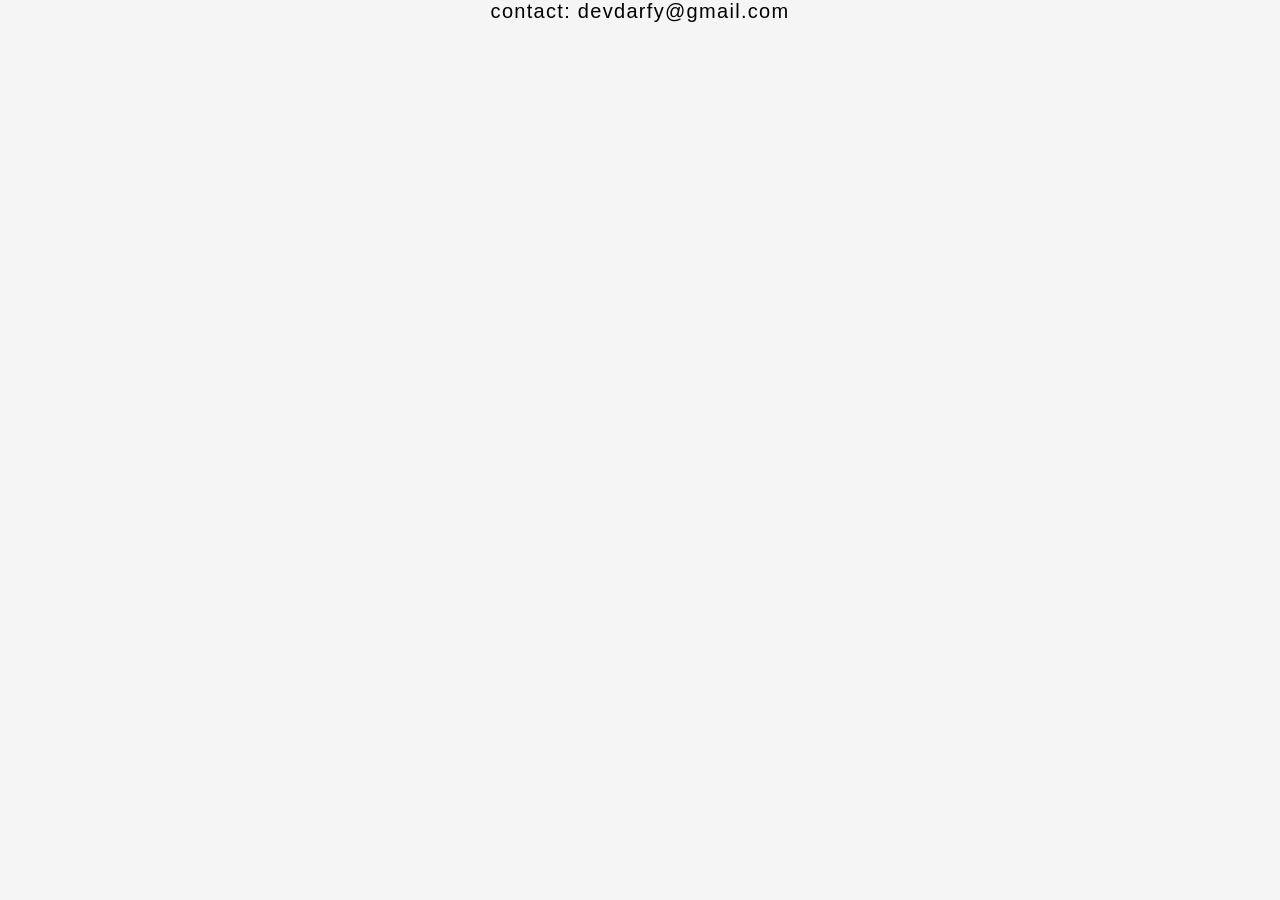
<file: index.html>
<!DOCTYPE html>
<html lang="en">

<head>
  <meta name="author" content="VolkanGünay" />
  <meta charset="UTF-8" />
  <link rel="icon" href="icon.jpg" />
  <meta name="description" content="Personal Website, Blogs and others." />
  <meta name="keywords" content="HTML, CSS, Javascript, VueJS, NuxtJS,  Web Development, Personal Website, Blog" />
  <meta name="viewport" content="width=device-width, initial-scale=1.0" />
  <title>About</title>
  <link rel="stylesheet" href="css/about.css" />
  <link href="https://fonts.googleapis.com/css2?family=Roboto:ital,wght@0,100;1,400&display=swap" rel="stylesheet" />
</head>

<body>
  <div>
    contact: devdarfy@gmail.com
  </div>
<!--   <div class="main">
    <header class="header">
      <h1 class="header--title">
        VolkanGünay
        <div>{ Frontend Developer }</div>
      </h1>
    </header>

    <div class="coverLetter">
      <p class="coverLetter--content">
        Hi! I am a software developer pursuing my dreams at twenty-two years
        old. I have three years of professional experience in web development. I love
        keeping my knowledge and skills up-to-date on new software
        technologies. I perceive software not as a job but as a hobby that I
        enjoy, which improves me a lot. I have been learning programming
        languages since I was sixteen years old. Currently, I mainly develop
        frontend, but I have a dream of becoming a Fullstack developer in the
        future. Moreover, I am interested in learning and research, but at the
        same time I am not afraid of taking risks and making mistakes.
      </p>
    </div>

    <div class="socials">
      <a href="https://github.com/volkangunay" target="_blank">
        <span class="github">Github</span>
      </a>
      <a href="https://twitter.com/volkangunay_" target="_blank">
        <span class="twitter">Twitter</span>
      </a>
      <a href=" https://www.instagram.com/volkangunay_/?hl=tr" target="_blank">
        <span class="instagram">Instagram</span>
      </a>
      <a href="https://www.linkedin.com/in/volkan-gunay-0b0211170/" target="_blank">
        <span class="linkedin">Linkedin</span>
      </a>
    </div>

    <div class="techStack">
      <h2 class="techStack--title">Tech Stack:</h2>

      <div class="techStack--languages">
        <span class="techStack--languageBox">Html5</span>
        <span class="techStack--languageBox">Css3</span>
        <span class="techStack--languageBox">Scss</span>
        <span class="techStack--languageBox">Bootstrap</span>
        <span class="techStack--languageBox">Tailwind</span>
        <span class="techStack--languageBox">Javascript</span>
        <span class="techStack--languageBox">Gulp</span>
        <span class="techStack--languageBox">Nunjucks</span>
        <span class="techStack--languageBox">Storybook</span>
        <span class="techStack--languageBox">Vue2 / Vue3</span>
        <span class="techStack--languageBox">Nuxt</span>
        <span class="techStack--languageBox">Ionic</span>
        <span class="techStack--languageBox">Git</span>
        <span class="techStack--languageBox">Strapi</span>
        <span class="techStack--languageBox">Graphql</span>
      </div>
    </div>

    <div class="experiences">
      <h2 class="experiences--title">Work Experience:</h2>

      <div class="experiences--section">
        <h4 class="experiences--section__title">
          Frontend Developer at
          <a href="https://meetinghand.com/" target="_blank">
            <b>MeetingHand</b>
          </a>
        </h4>
        <span class="experiences--section__date">
          (February 2020 - October 2020)
        </span>
        <ul class="experiences--section__summary">
          <li>
            Mobile application development with Ionic (I worked on the
            frontend structure of 2 different mobile applications)
          </li>
          <br>
          <li>
            Creating a Fullstack website project with NuxtJS (I switched an
            existing system from scratch during this process.)
          </li>
          <br>
          <li>
            Creating a Landing Page (I converted the designs prepared by the
            designers to the code)
          </li>
        </ul>
      </div>

      <div class="experiences--section">
        <h4 class="experiences--section__title">
          Frontend Developer at
          <a href="https://sophietech.com/" target="_blank">
            <b>SophieTech</b>
          </a>
        </h4>
        <span class="experiences--section__date">
          (October 2020 - April 2021)
        </span>
        <ul class="experiences--section__summary">
          <li>We developed the e-commerce structure created with customizable components in Vue and Nuxt.</li> <br>
          <li>For a large Student Information System, I wrote the required contracts on the back-end and the
            corresponding front-end interfaces
            with AngularJS.</li> <br>
          <li>I created back-end structures and front-end interfaces for our new e-commerce customers via Strapi.</li>
        </ul>
        </span>
      </div>

      <div class="experiences--section">
        <h4 class="experiences--section__title">
          Frontend Developer at
          <a href="https://www.deepcase.com.tr/" target="_blank">
            <b>Deepcase</b>
          </a>
        </h4>
        <span class="experiences--section__date">
          (April 2021 - September 2021)
        </span>
        <span class="experiences--section__summary">
          <p>Due to confidentiality, I cannot provide information.</p>
        </span>
      </div>

      <div class="experiences--section">
        <h4 class="experiences--section__title">
          Frontend Developer at
          <a href="http://nutimacode.com/" target="_blank">
            <b>Nutimacode</b>
          </a>
        </h4>
        <span class="experiences--section__date">
          (September 2021 - still working)
        </span>
        <span class="experiences--section__summary"></span>
      </div>
    </div>

    <div class="volunteer">
      <h2 class="volunteer--title">Volunteer Experience:</h2>
      <div class="volunteer--section">
        <h4>
          Community Manager at
          <b>Baskent University Computer Community</b>
        </h4>
        <h4>
          <span class="volunteer--section__date">April 2020 - February 2021</span>
        </h4>
      </div>
      <div class="volunteer--section">
        <h4>
          Community Development Volunteer at
          <b>Google Developer Student Club</b>
        </h4>
        <h4>
          <span class="volunteer--section__date">(November 2019 - May 2020)</span>
        </h4>
      </div>
    </div>

    <div class="education">
      <h2 class="education--title">Education:</h2>
      <div class="education--section">
        <h4>
          Baskent University
          <br />
          Associate's degree, Computer Programming
        </h4>
        <h4>
          <span class="education--section__date">2019 - 2022</span>
        </h4>
      </div>
      <div class="education--section">
        <h4>
          Türk Telekom Vocational and Technical Anatolian High School
          <br />
          Computer Science
        </h4>
        <h4>
          <span class="education--section__date">(2014 - 2018)</span>
        </h4>
      </div>
    </div>

    <div class="organizations">
      <h2 class="organizations--title">Organizations:</h2>
      <div class="organizations--section">
        <h4>
          Hello World: Roadmap Of A Developer
          <br />
          Speaker & Community Organizer
        </h4>
        <h4>
          <span class="organizations--section__date">(2019)</span>
        </h4>
      </div>
      <div class="organizations--section">
        <h4>
          CodeCamp: React & Flutter
          <br />
          Community Organizer
        </h4>
        <h4>
          <span class="organizations--section__date">(2019)</span>
        </h4>
      </div>

      <div class="organizations--section">
        <h4>
          Software: the Good, the Bad and the Ugly
          <br />
          Community Organizer
        </h4>
        <h4>
          <span class="organizations--section__date">(2019)</span>
        </h4>
      </div>

      <div class="organizations--section">
        <h4>
          Cyber Security & Career Steps
          <br />
          Community Organizer
        </h4>
        <h4>
          <span class="organizations--section__date">(2020)</span>
        </h4>
      </div>
    </div>

    <div class="contact">
      <h2 class="contact--title">Contact:</h2>

      <h4>
        devdarfy
        <span>at</span>
        gmail
        <span>dot</span>
        com
      </h4>
    </div>
  </div> -->
</body>

</html>
</file>
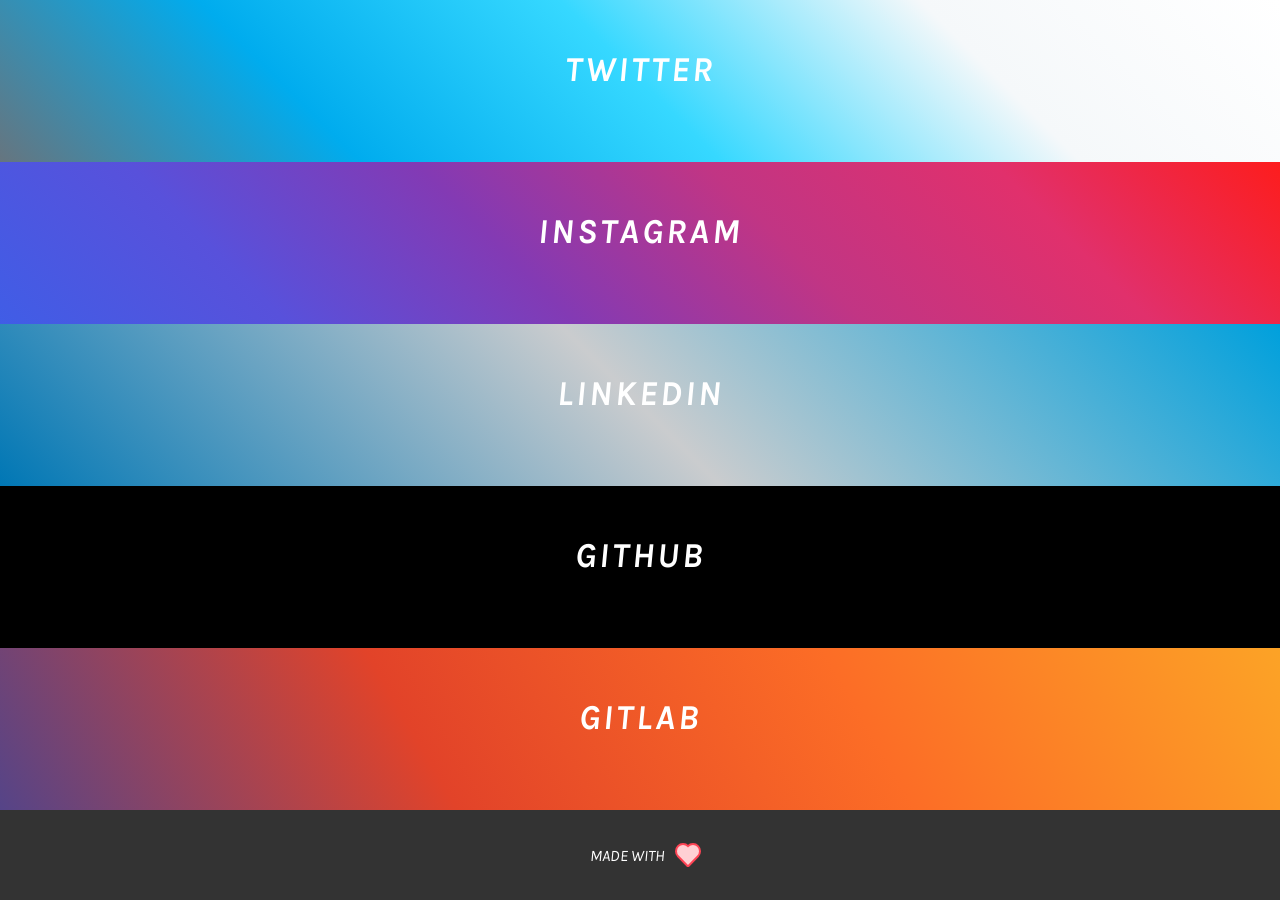
<file: social/index.html>
<html>
  <head>
    <title>VolkanGünay Kişisel Websitesi</title>
    <meta name="author" content="VolkanGünay" />
    <meta charset="UTF-8" />
    <meta name="viewport" content="width=device-width, initial-scale=1.0" />
    <meta name="description" content="Personal Website, Blogs and others.">
    <meta name="keywords" content="HTML, CSS, JavaScript, VueJS, NuxtJS, Web Development, Personal Website">
    <link rel="icon" href="../icon.jpg" />
    <link
      href="https://fonts.googleapis.com/css2?family=Karla:ital,wght@1,700&display=swap"
      rel="stylesheet"
    />
    <link rel="stylesheet" href="../css/main.css" />
  </head>
  <body>

    <div id="social-media">
      <a href="https://twitter.com/volkangunay_" target="_blank">
        <div class="twitter">
          <span>TWITTER</span>
        </div>
      </a>
      <a href="https://www.instagram.com/volkangunay_/" target="_blank">
        <div class="instagram"><span>INSTAGRAM</span></div>
      </a>

      <a
        href="https://www.linkedin.com/in/volkan-gunay-0b0211170/"
        target="_blank"
      >
        <div class="linkedin"><span>LINKEDIN</span></div>
      </a>
      <a href="https://github.com/volkangunay" target="_blank">
        <div class="github"><span>GITHUB</span></div>
      </a>
      <a href="https://gitlab.com/volkangunay" target="_blank">
        <div class="gitlab"><span>GITLAB</span></div>
      </a>
    </div>
    <footer class="love">
      <i>MADE WITH</i>
      <svg xmlns="http://www.w3.org/2000/svg" width="26" height="24">
        <path
          class="heart"
          fill="#FFD0D4"
          fill-rule="evenodd"
          stroke="#F45"
          stroke-width="2"
          d="M12.276 22.698l-9.25-9.491c-.037-.038-.07-.079-.1-.121C1.683 11.751 1 10.007 1 8.156 1 4.21 4.14 1 8 1c1.904 0 3.695.785 5 2.15C14.305 1.785 16.096 1 18 1c3.86 0 7 3.21 7 7.156 0 1.907-.725 3.701-2.041 5.052l-9.25 9.49c-.188.193-.447.302-.716.302-.27 0-.528-.109-.717-.302z"
        />
        <style>
          .heart {
            animation-name: beating;
            animation-duration: 1.5s;
            animation-iteration-count: infinite;
            transform-origin: 50% 50%;
          }
          @keyframes beating {
            0% {
              transform: scale(0.9);
            }
            10% {
              transform: scale(1);
            }
            20% {
              transform: scale(0.9);
            }
            30% {
              transform: scale(1);
            }
            100% {
              transform: scale(0.8);
            }
          }
        </style>
      </svg>
    </footer>
  </body>
</html>
</file>
<file: css/about.css>
body {
    margin: 0px;
    scroll-behavior: smooth;
    box-sizing: border-box;

    font-size: 20px;
    letter-spacing: 1.3px;
    font-family: sans-serif;

    display: flex;
    justify-content: center;
    background-color: #f5f5f5;
}
h1,
h2,
h3,
h4,
h5,
h6 {
    font-weight: normal;
}
* [class*="--title"] {
    text-align: center;
    font-size: 40px;
}

.main {
    max-width: 900px;
    background-color: white;
    padding-inline: 20px;
    border-left: 1px dashed black;
    border-right: 1px dashed black;
}
.header .header--title {
    padding-bottom: 6px;
    text-align: center;
}

.socials {
    display: flex;
    justify-content: center;
    flex-wrap: wrap;
}
.socials a {
    text-decoration: none;
    margin-top: 20px;
    font-weight: bolder;
    margin-right: 20px;
    transition: 0.4s ease-in-out;
    -webkit-transition: 0.4s ease-in-out;
}
.socials a span[class="twitter"] {
    border: 1px solid #00acee;
    color: #00acee;
    border-radius: 5px;
    transition: 0.4s ease-in-out;
    -webkit-transition: 0.4s ease-in-out;
    padding: 5px;
    border: 2px solid #00acee;
}
.socials a span[class="twitter"]:hover {
    background-color: #00acee;
    color: white;
    border-radius: 5px;
    transition: 0.4s ease-in-out;
    -webkit-transition: 0.4s ease-in-out;
    padding: 5px;
}
.socials a span[class="instagram"] {
    border: 1px solid #e1306c;
    color: #e1306c;
    border-radius: 5px;
    transition: 0.4s ease-in-out;
    -webkit-transition: 0.4s ease-in-out;
    padding: 5px;
    border: 2px solid #e1306c;
}
.socials a span[class="instagram"]:hover {
    background-color: #e1306c;
    color: white;
    border-radius: 5px;
    transition: 0.4s ease-in-out;
    -webkit-transition: 0.4s ease-in-out;
    padding: 5px;
}
.socials a span[class="github"] {
    border: 1px solid black;
    color: black;
    border-radius: 5px;
    transition: 0.4s ease-in-out;
    -webkit-transition: 0.4s ease-in-out;
    padding: 5px;
    border: 2px solid black;
}
.socials a span[class="github"]:hover {
    background-color: black;
    color: white;
    border-radius: 5px;
    transition: 0.4s ease-in-out;
    -webkit-transition: 0.4s ease-in-out;
    padding: 5px;
}
.socials a span[class="linkedin"] {
    border: 1px solid #0178a3;
    color: #0178a3;
    border-radius: 5px;
    transition: 0.4s ease-in-out;
    -webkit-transition: 0.4s ease-in-out;
    padding: 5px;
    border: 2px solid #0178a3;
}
.socials a span[class="linkedin"]:hover {
    background-color: #0178a3;
    color: white;
    border-radius: 5px;
    transition: 0.4s ease-in-out;
    -webkit-transition: 0.4s ease-in-out;
    padding: 5px;
}
.techStack--languages {
    line-height: 3.5rem;
}
.techStack .techStack--languageBox {
    background-color: #e8e8e8;
    border-radius: 2px;
    padding: 7px;
    transition: 0.3s ease-in-out;
    -webkit-transition: 0.3s ease-in-out;
    border: 1px solid #a1a1a1;
}
.techStack .techStack--languageBox:hover {
    background-color: #a1a1a1;
    transition: 0.3s ease-in-out;
    -webkit-transition: 0.3s ease-in-out;
    color: white;
    cursor: pointer;
}
.experiences a {
    border-bottom: 3px solid black;
    text-decoration: none;
    color: black;
    transition: 0.2s ease-in-out;
    -webkit-transition: 0.2s ease-in-out;
}
.experiences a:hover {
    text-decoration: none;
    color: rgb(255, 85, 85);
    transition: 0.2s ease-in-out;
    -webkit-transition: 0.2s ease-in-out;
    border-bottom: 3px solid rgb(255, 85, 85);
}
.experiences--section {
    border-bottom: 1px dotted black;
}
.experiences--section:last-child {
    padding-bottom: 30px;
}
.experiences--section__summary {
    padding: 15px;
    margin-block-end: 0;
}
.experiences--section__summary li {
    list-style-type: disclosure-closed;
}
.volunteer--section {
    border-bottom: 1px dotted black;
}
.organizations--section {
    border-bottom: 1px dotted black;
}

.education--section {
    border-bottom: 1px dotted black;
}
.contact {
    text-align: center;
    padding-bottom: 5rem;
    padding-top: 5rem;
}
.contact h4 span {
    background-color: #e8e8e8;
    padding: 3px;
}
</file>
<file: css/main.css>
body {
  margin: 0px;
  scroll-behavior: smooth;
  font-family: "Karla", sans-serif;
  box-sizing: border-box;
}
a {
}
/* -- Social-Media -- */

#social-media {
  height: 90%;
  letter-spacing: 3px;
}

#social-media div {
  text-align: center;
  height: calc(100% / 5);
}
#social-media a {
  text-decoration: none;
}
#social-media a div span {
  color: white;
  font-size: 35px;
  font-weight: bolder;
  font-style: italic;
  position: relative;
  top: 30%;
}
#social-media div[class="twitter"] {
  background: linear-gradient(45deg, #66757f, #00acee, #36d8ff, #f5f8fa, #ffffff);
}
#social-media div[class="gitlab"] {
  background: linear-gradient(-120deg, #fca326, #fc6d26, #e24329, #554488);
}
#social-media div[class="instagram"] {
  background: linear-gradient(45deg, #405de6, #5851db, #833ab4, #c13584, #e1306c, #fd1d1d);
}
#social-media div[class="linkedin"] {
  background: linear-gradient(45deg, #0077b5, #caccce, #00a0dc);
}
#social-media div[class="github"] {
  background-color: black;
}

/* -- Footer -- */

footer {
  text-align: center;
  background-color: #333;
  color: white;
  height: 10%;
}
footer i {
  margin-left: 20px !important;
}
.love {
  -webkit-box-orient: horizontal;
  -ms-flex-direction: row;
  flex-direction: row;
  -webkit-box-pack: center;
  -ms-flex-pack: center;
  justify-content: center;
  display: flex;
  -webkit-box-direction: normal;
  -webkit-box-align: center;
  -ms-flex-align: center;
  align-items: center;
}
footer svg {
  margin: 0px 10px;
}

/* -- Responsive -- */
@media screen and (max-width: 1000px) {
  #social-media a div span {
    position: relative;
    top: 30%;
  }
}
</file>
